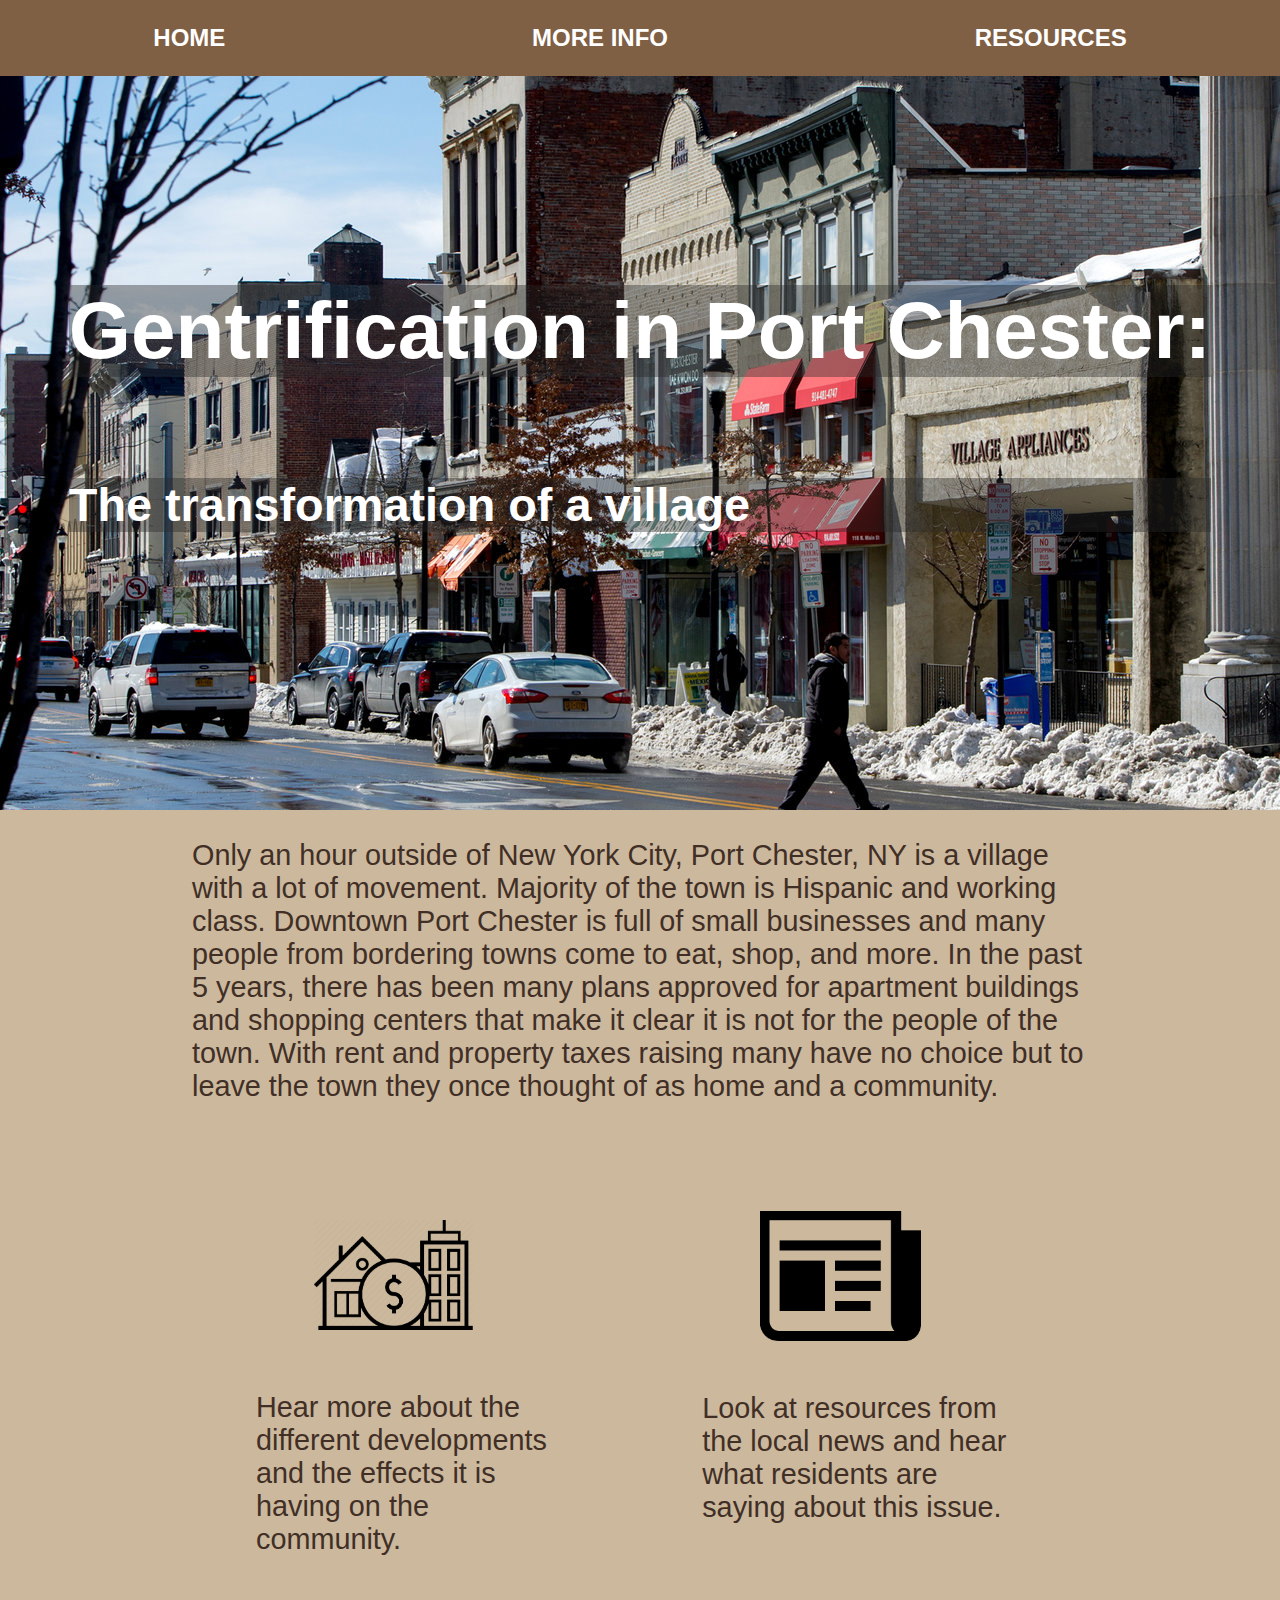
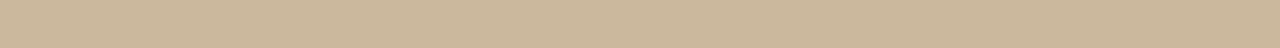
<file: index.html>
<!DOCTYPE html>
<html>
<head>
	<meta charset="utf-8">
	<meta name="viewport" content="width=device-width, initial-scale=1">
	<link rel="stylesheet" href="style.css">
	<title></title>
</head>
<body>
	<div class="maincontainer">
		<div class="navwrapper">
			<div class="menu">
				<p><a class="navlink" href="index.html">HOME</a></p>
				<p><a class="navlink" href="page02.html">MORE INFO</a></p>
				<p><a class="navlink" href="page03.html">RESOURCES</a></p>
			</div>
		</div>
		<div class="titlescreen">
			<div class="titletext">
				<h1>Gentrification in Port Chester:</h1>
		 		<h3>The transformation of a village</h3>
		 	</div>
		</div>
		<div class="homeinfo">
			<p> Only an hour outside of New York City, Port Chester, NY is a village with a lot of movement. Majority of the town is Hispanic and working class. Downtown Port Chester is full of small businesses and many people from bordering towns come to eat, shop, and more. In the past 5 years, there has been many plans approved for apartment buildings and shopping centers that make it clear it is not for the people of the town. With rent and property taxes raising many have no choice but to leave the town they once thought of as home and a community.</p>

		</div>
		<div class="twoColumnContainer">
        		<div class="oneColumn">
        			<a href="page02.html"><img src="icon1_copy.png" ></a>
          			<p>Hear more about the different developments and the effects it is having on the community.</p>
         			 
        		</div>
        		<div class="oneColumn">
        			<a href="page03.html"><img src="icon2_copy.png" ></a>
        		  	<p>Look at resources from the local news and hear what residents are saying about this issue.</p>
        		</div>
        	</div>
        </div>	
	</div>

</body>
</html>
</file>
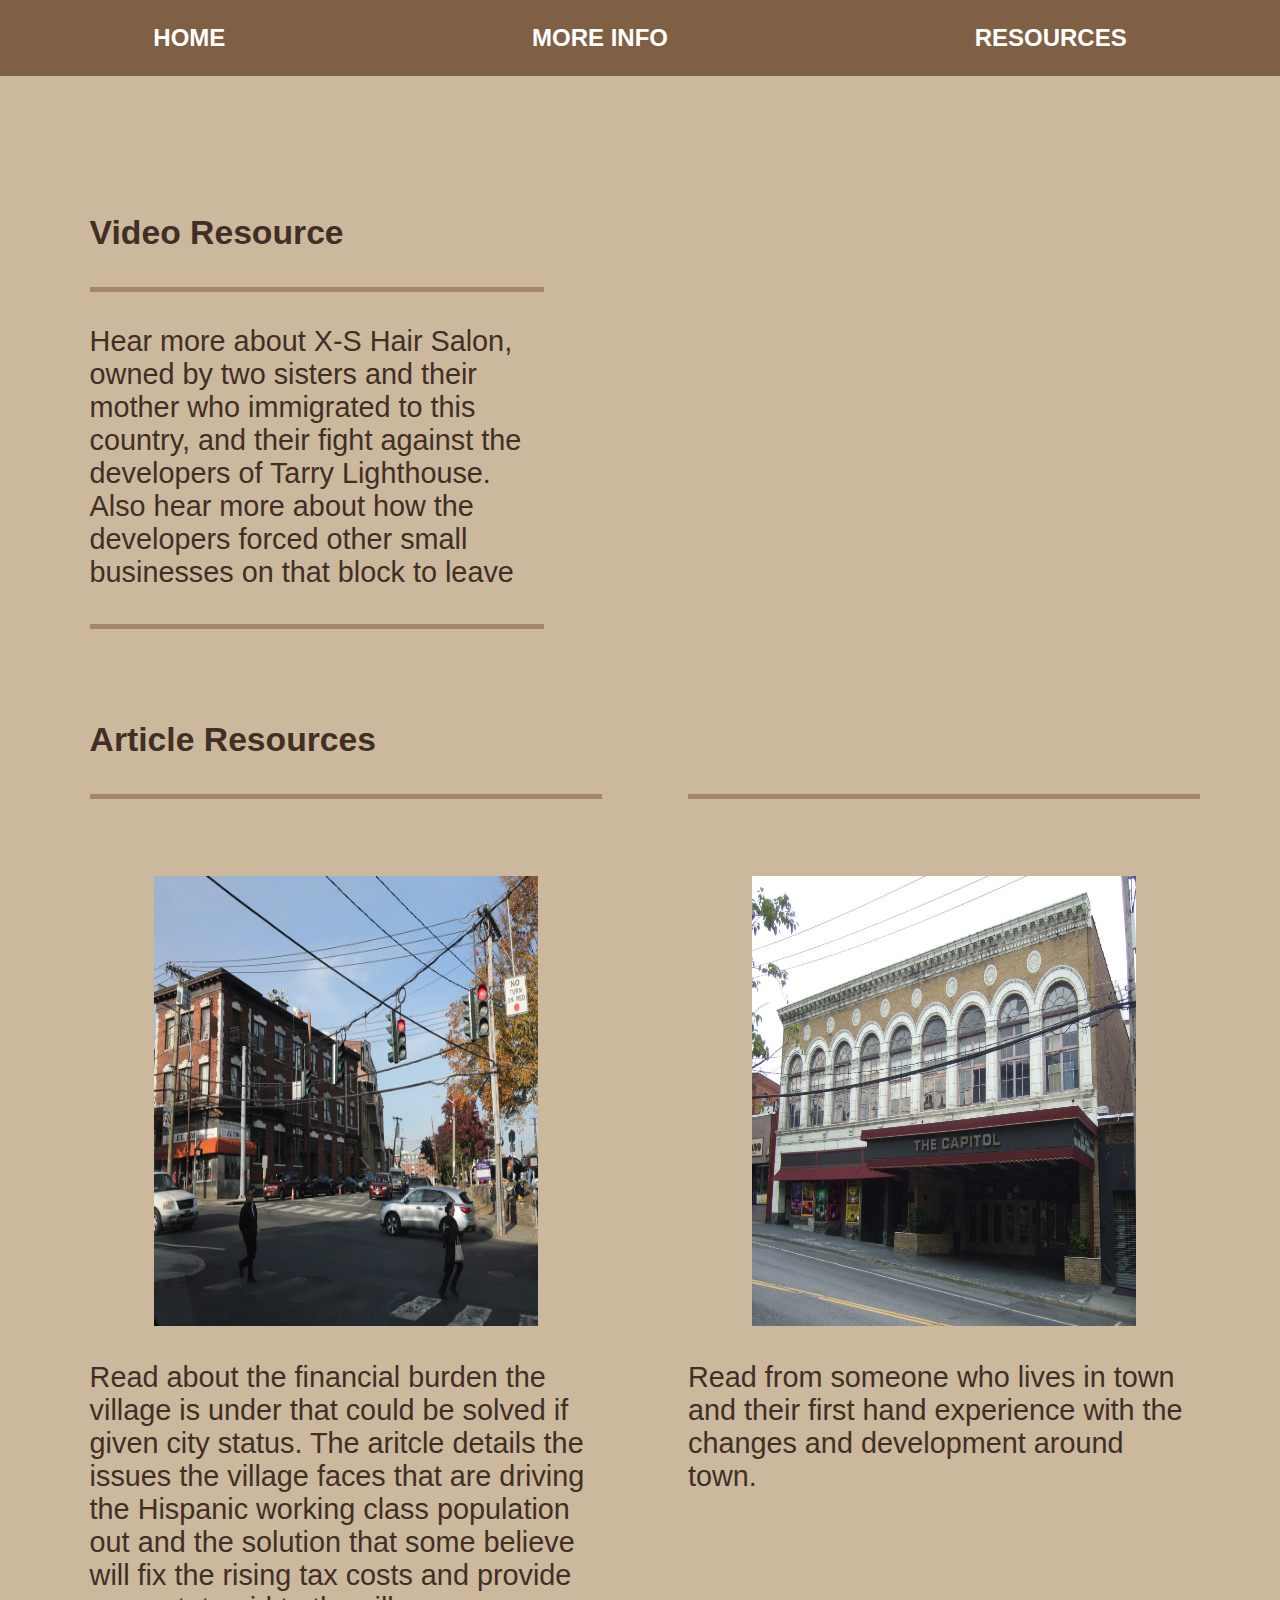
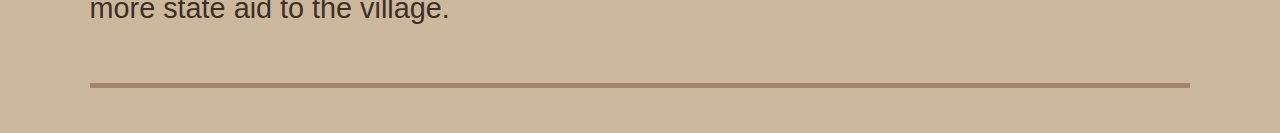
<file: page03.html>
<!DOCTYPE html>
<html>
<head>
	<meta charset="utf-8">
	<meta name="viewport" content="width=device-width, initial-scale=1">
	<link rel="stylesheet" type="text/css" href="style.css">
	<title></title>
</head>
<body>
	<div class="maincontainer">
		<div class="navwrapper">
			<div class="menu">
				<p><a class="navlink" href="index.html">HOME</a></p>
				<p><a class="navlink" href="page02.html">MORE INFO</a></p>
				<p><a class="navlink" href="page03.html">RESOURCES</a></p>
			</div>
		</div>
		<div class="tworowContainer">
        	<div class="onerow">
        		<div class="columntext">
          			<h3> Video Resource</h3>
        			<p>Hear more about X-S Hair Salon, owned by two sisters and their mother who immigrated to this country, and their fight against the developers of Tarry Lighthouse. Also hear more about how the developers forced other small businesses on that block to leave</p>
        		</div>
        		<div class="video">
        			<iframe width="560" height="315" src="https://www.youtube.com/embed/93qPLwG4w3I?si=5TQpnkeDDvVYoewB" title="YouTube video player" frameborder="0" allow="accelerometer; autoplay; clipboard-write; encrypted-media; gyroscope; picture-in-picture; web-share" allowfullscreen></iframe>
        		</div>

        	</div>	
        	<div class="onerow2">
        		<div class="columntext">
          			<h3> Article Resources</h3>
          			<a href="https://www.lohud.com/story/news/local/westchester/port-chester/2020/08/24/port-chester-residents-displaced-without-city-status-report-gentrification/5609350002/"><img src="article_copy.png" ></a>
        			<p>Read about the financial burden the village is under that could be solved if given city status. The aritcle details the issues the village faces that are driving the Hispanic working class population out and the solution that some believe will fix the rising tax costs and provide more state aid to the village.</p>
        		</div>
        		<div class="columntext2">
        			<h3>space</h3>
 
        			<a href="https://www.lohud.com/story/news/local/westchester/port-chester/2020/08/24/port-chester-residents-displaced-without-city-status-report-gentrification/5609350002/"><img src="article_two.jpeg" ></a>
        			<p>Read from someone who lives in town and their first hand experience with the changes and development around town.</p>
        		</div>

        	</div>	
        		
        </div>	
	</div>	

</body>
</html>
</file>
<file: style.css>
body {
  background-color: #CBB89D;
  font-family: sans-serif;
  padding: 0;
  margin: 0;
  color: #A6866A;
  display: flex;
  flex-direction: column;
}
.maincontainer{
  display: flex;
  flex-direction: column;
}

.navwrapper{
  display: flex;
  justify-content: center ;


}
.menu{
display: flex;
flex-direction: row;
justify-content: space-around;
position:fixed;  
background-color: #806044;
color: white;
font-size: 1.5em;
width: 100vw;
font-weight: bold;
}

a, a:visited, a:active {
  text-decoration: none;
  font-weight: bolder;
  color: #fff;
}

a:active {
  color: black;
}

a:hover {
  background-color: black;
}

.titlescreen{

  display: flex;
  align-items: center;
  justify-content: center;
  height: 90vh;
  width: 100vw;
  background-color: #333;
  background-image: url(portchester_copy.jpeg);
  background-size: cover;
  background-repeat: no-repeat;
  background-position: center;
  background-attachment: fixed;
  font-size: 2.5em;


}

.titletext{
  display: flex;
  flex-direction: column;
  text-align: left;
  color: white;

}

.titletext h1{
  background-color: rgb(40 40 40 / 40%);
}

.titletext h3{
  background-color: rgb(40 40 40 / 40%);
}

.homeinfo{
  display: flex;
  flex-direction: column;
  padding-left: 15vw;
  padding-right: 15vw;
  font-size: 1.8em;
  font-weight: lighter;
  color: #412F26;

}

.twoColumnContainer{
  display: flex;
  flex-direction: row;
  justify-content: center;
  justify-content: space-between;
  text-align: left;
  font-size: 1.8em;
  font-weight: lighter;
  color: #412F26;
  padding-left: 15vw;
  padding-right: 15vw;


}

.oneColumn{
  display: flex;
  flex-direction: column;
  margin: 5vw;



}

.oneColumn img{
  width: 50%;
  margin-left: 34px;
  aspect-ratio: 1/1;
  object-fit: contain;
  margin-top: 0;
  margin-bottom: 0;
  margin-left: 2em;
}


.oneColumn a:hover {
  background-color: rgb(0 0 0/0%);
}

.tworowContainer{
  display: flex;
  flex-direction: column;
  padding-left: 7vw;
  padding-right: 7vw;
  padding-top: 20vh;
  font-weight: lighter;
  color: #412F26;
  font-size: 1.8em;
  padding-bottom: 5vh;
}

.onerow{
  display: flex;
  flex-direction: row;
  gap: 3em;
  padding-bottom: 1em;
  
}

.onerow img{
  width: 40vw;
  height: 70vh;
  padding-top: 1.5em;
  margin-top: 0;
  padding-top: 2em;



}
.onerow p{
  padding-bottom: 35px;
  border-bottom: 5px solid #A6866A;
}

.video{
  padding-top: 10vh;
}

.onerow2{
  display: flex;
  flex-direction: row;
  gap: 3em;
  padding-bottom: 1em;
  
  border-bottom: 5px solid #A6866A;
  
}
.onerow2 a:hover {
  background-color: rgb(0 0 0/0%);
}

.onerow2 img{
  width: 30vw;
  height: 50vh;
  padding-top: 1.5em;
  padding-left: 5vw;
  padding-right: 5vw;
  margin-top: 0;

}

.columntext h3{
  padding-bottom: 35px;
  border-bottom: 5px solid #A6866A;
}
.columntext2 h3{
  padding-bottom: 35px;
  border-bottom: 5px solid #A6866A;
  color: #CBB89D;
}
</file>
